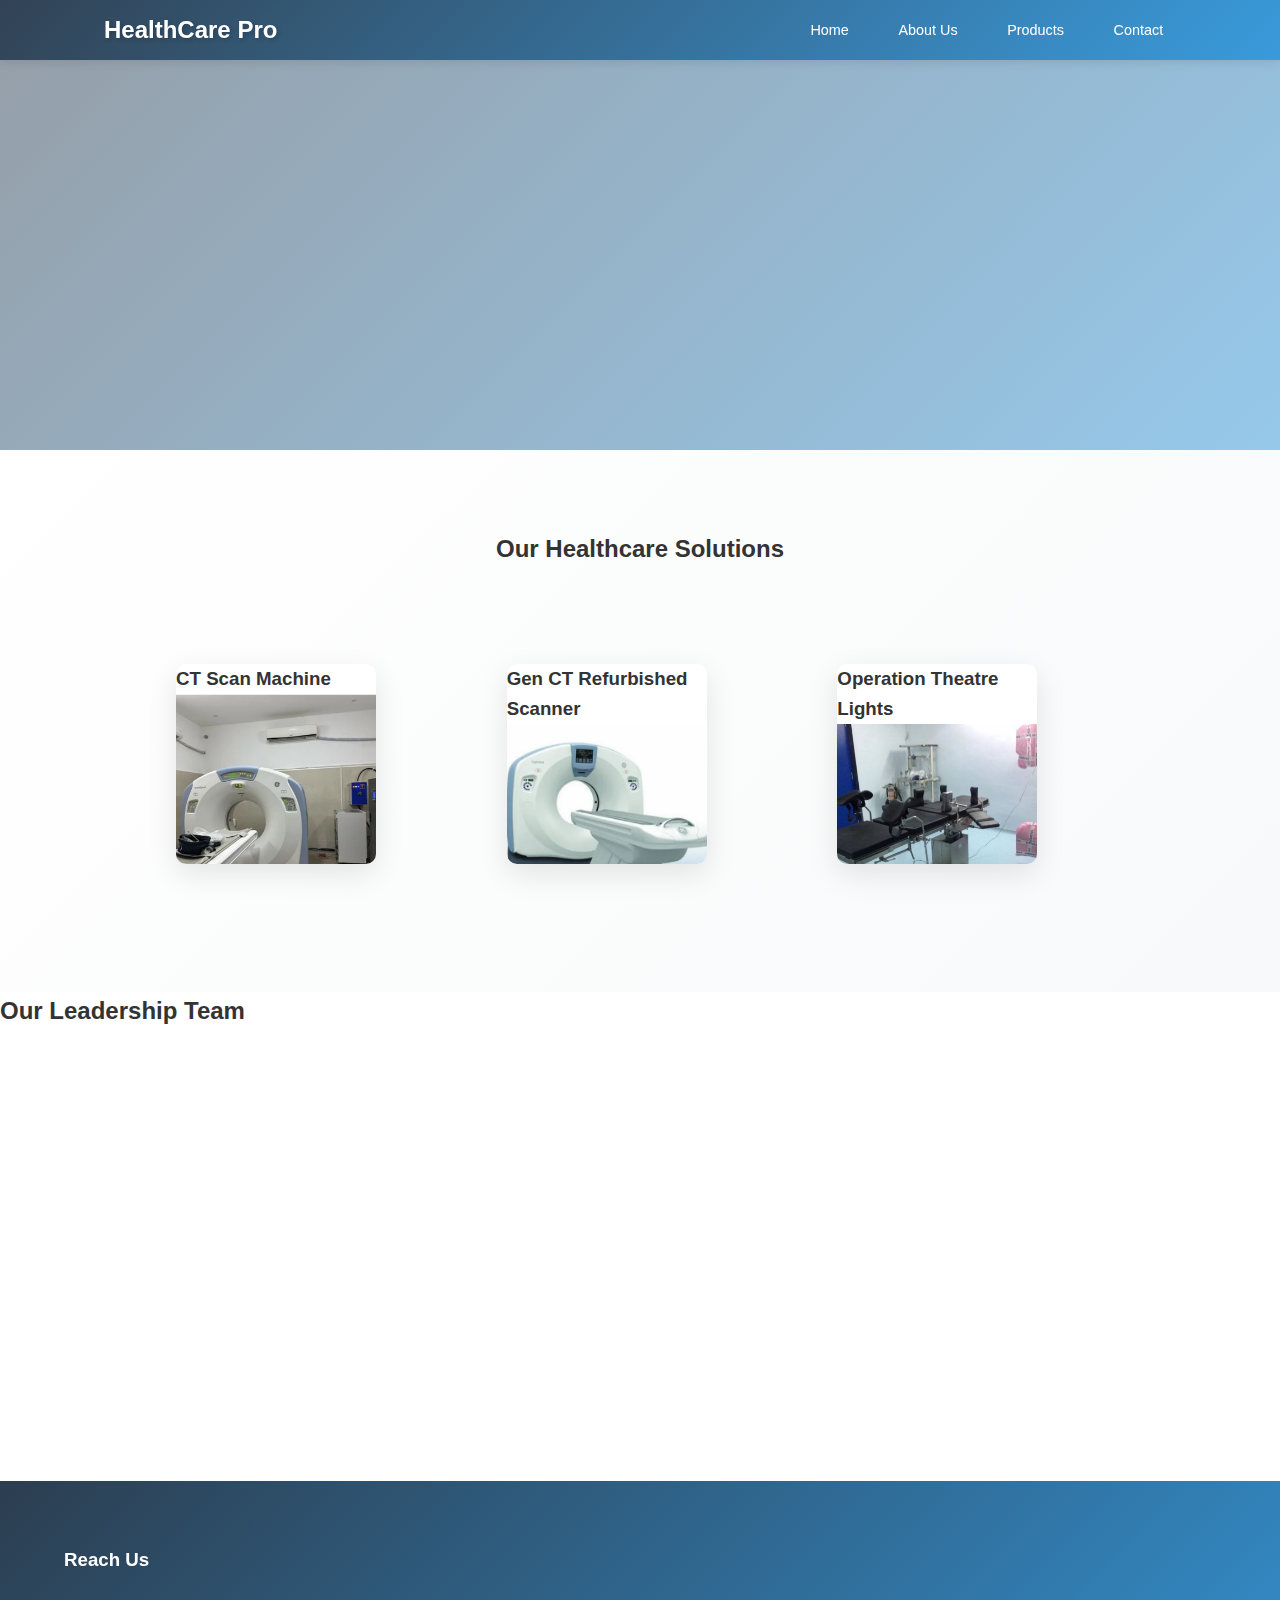
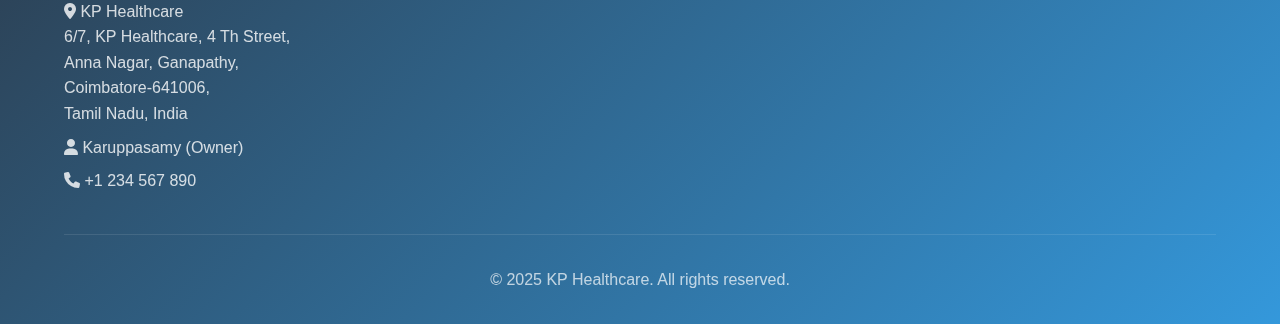
<file: index.html>
<!DOCTYPE html>
<html lang="en">
<head>
    <meta charset="UTF-8">
    <meta name="viewport" content="width=device-width, initial-scale=1.0">
    <title>HealthCare Pro - Your Trusted Healthcare Partner</title>
    <link rel="stylesheet" href="css/style.css">
    <link rel="stylesheet" href="https://cdnjs.cloudflare.com/ajax/libs/font-awesome/6.0.0/css/all.min.css">
</head>
<body>
    <header>
        <nav>
            <div class="logo">HealthCare Pro</div>
            <ul class="nav-links">
                <li><a href="index.html" class="active">Home</a></li>
                <li><a href="aboutus.html">About Us</a></li>
                <li><a href="products.html">Products</a></li>
                <li><a href="contact.html">Contact</a></li>
            </ul>
            <div class="hamburger">
                <span></span>
                <span></span>
                <span></span>
            </div>
        </nav>
    </header>

    <section class="hero">
        <div class="hero-content">
            <h1>Welcome to HealthCare Pro</h1>
            <p>Your trusted partner in healthcare excellence</p>
            <a href="#products" class="cta-button">Explore Our Products</a>
        </div>
    </section>

    <section id="products" class="products">
        <h2>Our Healthcare Solutions</h2>
        <div class="product-grid">
            <div class="product-card">
                <h3 class="product-title">CT Scan Machine</h3>
                <a href="https://www.indiamart.com/kphealthcarecoimbatore/ct-scan-machine.html" target="_blank">
                    <img src="images/ct.png" alt="CT Scan Machine">
                    <div class="product-info">
                        <p class="product-name">Philips CT Scanner</p>
                    </div>
                </a>
            </div>
            <div class="product-card">
                <h3 class="product-title">Gen CT Refurbished Scanner</h3>
                <a href="https://www.indiamart.com/kphealthcarecoimbatore/refurbished-ct-scanner.html" target="_blank">
                    <img src="images/gen ct.png" alt="Gen CT Refurbished Scanner">
                    <div class="product-info">
                        <p class="product-name">GE Healthcare CT</p>
                    </div>
                </a>
            </div>
            <div class="product-card">
                <h3 class="product-title">Operation Theatre Lights</h3>
                <a href="https://www.indiamart.com/kphealthcarecoimbatore/operation-theatre-lights.html" target="_blank">
                    <img src="images/light.png" alt="Operation Theatre Lights">
                    <div class="product-info">
                        <p class="product-name">Dräger LED Lights</p>
                    </div>
                </a>
            </div>
        </div>
    </section>

    <section id="team" class="team">
        <h2>Our Leadership Team</h2>
        <div class="team-grid">
            <div class="team-member">
                <img src="images/owner.jpeg" alt="Owner">
                <h3>Dr. John Smith</h3>
                <p>Founder & CEO</p>
                <div class="social-links">
                    <a href="#"><i class="fab fa-linkedin"></i></a>
                    <a href="#"><i class="fab fa-twitter"></i></a>
                </div>
            </div>
        </div>
    </section>

    <footer>
        <div class="footer-content">
            <div class="footer-section">
                <h3>Reach Us</h3>
                <p><i class="fas fa-map-marker-alt"></i> KP Healthcare<br>
                6/7, KP Healthcare, 4 Th Street,<br>
                Anna Nagar, Ganapathy,<br>
                Coimbatore-641006,<br>
                Tamil Nadu, India</p>
                <p><i class="fas fa-user"></i> Karuppasamy (Owner)</p>
                <p><i class="fas fa-phone"></i> +1 234 567 890</p>
            </div>
        </div>
        <div class="footer-bottom">
            <p>&copy; 2025 KP Healthcare. All rights reserved.</p>
        </div>
    </footer>

    <script src="js/main.js"></script>
</body>
</html>
</file>
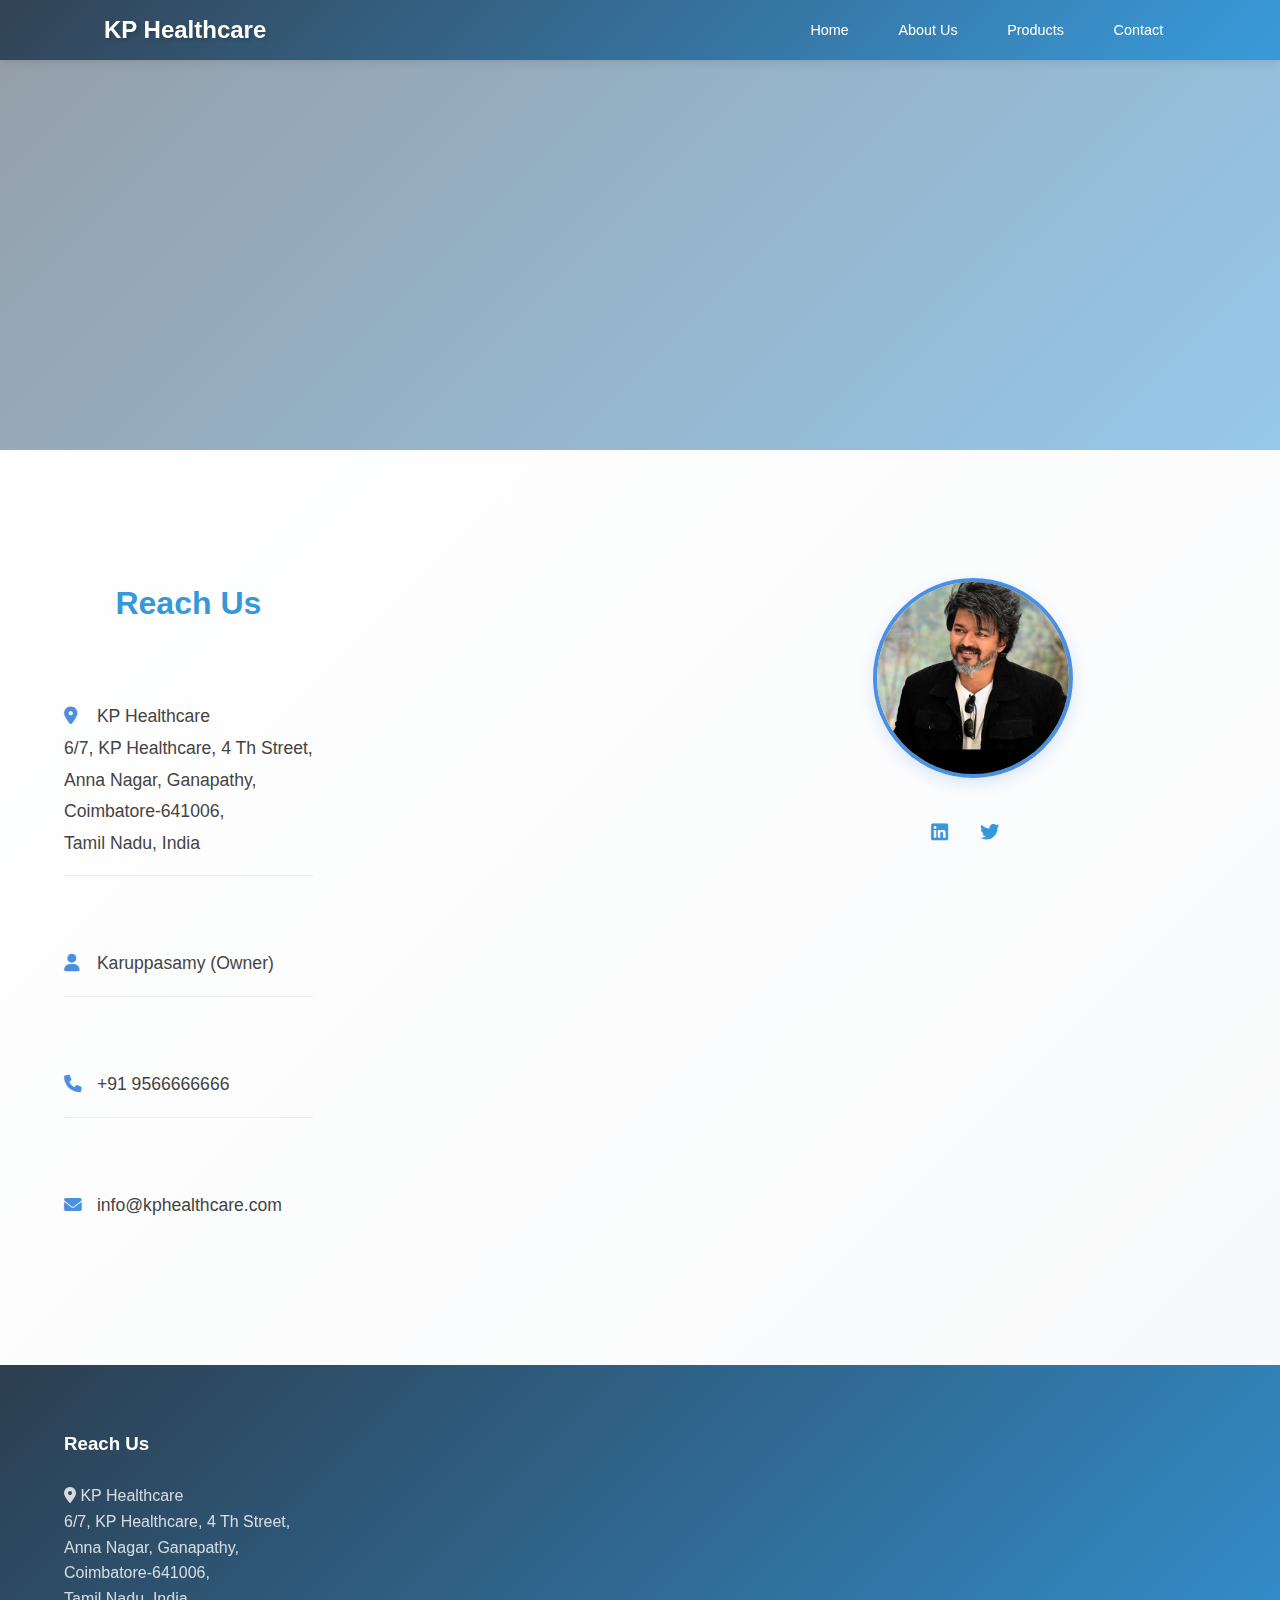
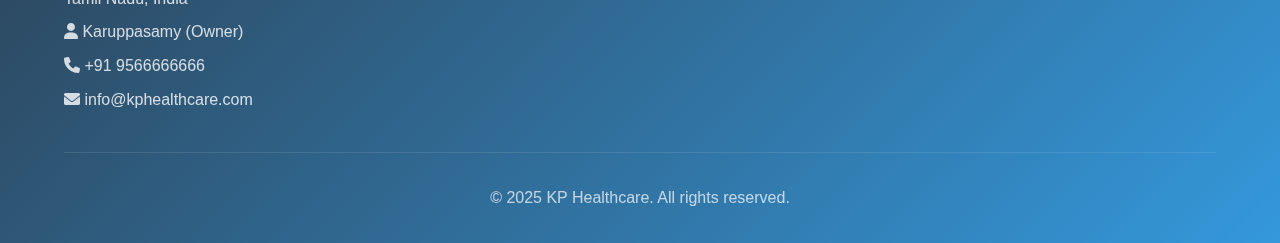
<file: contact.html>
<!DOCTYPE html>
<html lang="en">
<head>
    <meta charset="UTF-8">
    <meta name="viewport" content="width=device-width, initial-scale=1.0">
    <title>Contact Us - KP Healthcare</title>
    <link rel="stylesheet" href="css/style.css">
    <link rel="stylesheet" href="https://cdnjs.cloudflare.com/ajax/libs/font-awesome/6.0.0/css/all.min.css">
    <style>
        .contact-section {
            padding: 8rem 5%;
            background: linear-gradient(135deg, #ffffff, #f8f9fa);
        }

        .contact-container {
            max-width: 1200px;
            margin: 0 auto;
            display: flex;
            flex-direction: column;
            gap: 4rem;
        }

        .contact-info {
            display: flex;
            flex-direction: column;
            gap: 2rem;
        }

        .contact-info h2 {
            color: #3498db;
            margin-bottom: 1rem;
        }

        .contact-info p {
            font-size: 1.1rem;
            line-height: 1.8;
            color: #444;
        }

        .cta-button {
            display: inline-block;
            padding: 1rem 2.5rem;
            background: #3498db;
            color: white;
            text-decoration: none;
            border-radius: 35px;
            transition: all 0.3s ease;
            box-shadow: 0 5px 15px rgba(52, 152, 219, 0.3);
            font-weight: 600;
        }

        .cta-button:hover {
            transform: translateY(-3px);
            box-shadow: 0 8px 25px rgba(52, 152, 219, 0.4);
            background: #2980b9;
        }

        .team {
            padding: 4rem 5%;
            background: linear-gradient(135deg, #ffffff, #f8f9fa);
        }

        .team-grid {
            display: grid;
            gap: 2rem;
        }

        .team-member {
            text-align: center;
        }

        .team-member img {
            width: 200px;
            height: 200px;
            border-radius: 50%;
            object-fit: cover;
            margin-bottom: 1rem;
        }

        .team-member h3 {
            color: #3498db;
            margin-bottom: 0.5rem;
        }

        .social-links {
            display: flex;
            justify-content: center;
            gap: 1rem;
            margin-top: 1rem;
        }

        .social-links a {
            color: #3498db;
            font-size: 1.2rem;
            transition: color 0.3s ease;
        }

        .social-links a:hover {
            color: #2980b9;
        }

        @media (max-width: 992px) {
            .contact-container {
                padding: 4rem 2rem;
            }
        }
    </style>
</head>
<body>
    <header>
        <nav>
            <div class="logo">KP Healthcare</div>
            <ul class="nav-links">
                <li><a href="index.html">Home</a></li>
                <li><a href="aboutus.html">About Us</a></li>
                <li><a href="products.html">Products</a></li>
                <li><a href="contact.html" class="active">Contact</a></li>
            </ul>
            <div class="hamburger">
                <span></span>
                <span></span>
                <span></span>
            </div>
        </nav>
    </header>

    <section class="hero">
        <div class="hero-content">
            <h1>Connect With Us</h1>
<p>Get in touch and discover how we can support your healthcare journey</p>
        </div>
    </section>

    <section class="contact-section">
        <div class="contact-container">
            <div class="contact-details">
                <div class="contact-info">
                    <h2>Reach Us</h2>
                    <p><i class="fas fa-map-marker-alt"></i> KP Healthcare<br>
                    6/7, KP Healthcare, 4 Th Street,<br>
                    Anna Nagar, Ganapathy,<br>
                    Coimbatore-641006,<br>
                    Tamil Nadu, India</p>
                    <p><i class="fas fa-user"></i> Karuppasamy (Owner)</p>
                    <p><i class="fas fa-phone"></i> +91 9566666666</p>
                    <p><i class="fas fa-envelope"></i> info@kphealthcare.com</p>
                </div>
                <div class="owner-image">
                    <img src="images/owner.jpeg" alt="Owner">
                    <div class="social-links">
                        <a href="#"><i class="fab fa-linkedin"></i></a>
                        <a href="#"><i class="fab fa-twitter"></i></a>
                    </div>
                </div>
            </div>
        </div>
    </section>
    
<footer>
    <div class="footer-content">
        <div class="footer-section">
            <h3>Reach Us</h3>
            <p><i class="fas fa-map-marker-alt"></i> KP Healthcare<br>
            6/7, KP Healthcare, 4 Th Street,<br>
            Anna Nagar, Ganapathy,<br>
            Coimbatore-641006,<br>
            Tamil Nadu, India</p>
            <p><i class="fas fa-user"></i> Karuppasamy (Owner)</p>
            <p><i class="fas fa-phone"></i> +91 9566666666</p>
            <p><i class="fas fa-envelope"></i> info@kphealthcare.com</p>
        </div>
    </div>
    <div class="footer-bottom">
        <p>&copy; 2025 KP Healthcare. All rights reserved.</p>
    </div>
</footer>    
    <script src="js/main.js"></script>
    </body>
    </html>
</file>
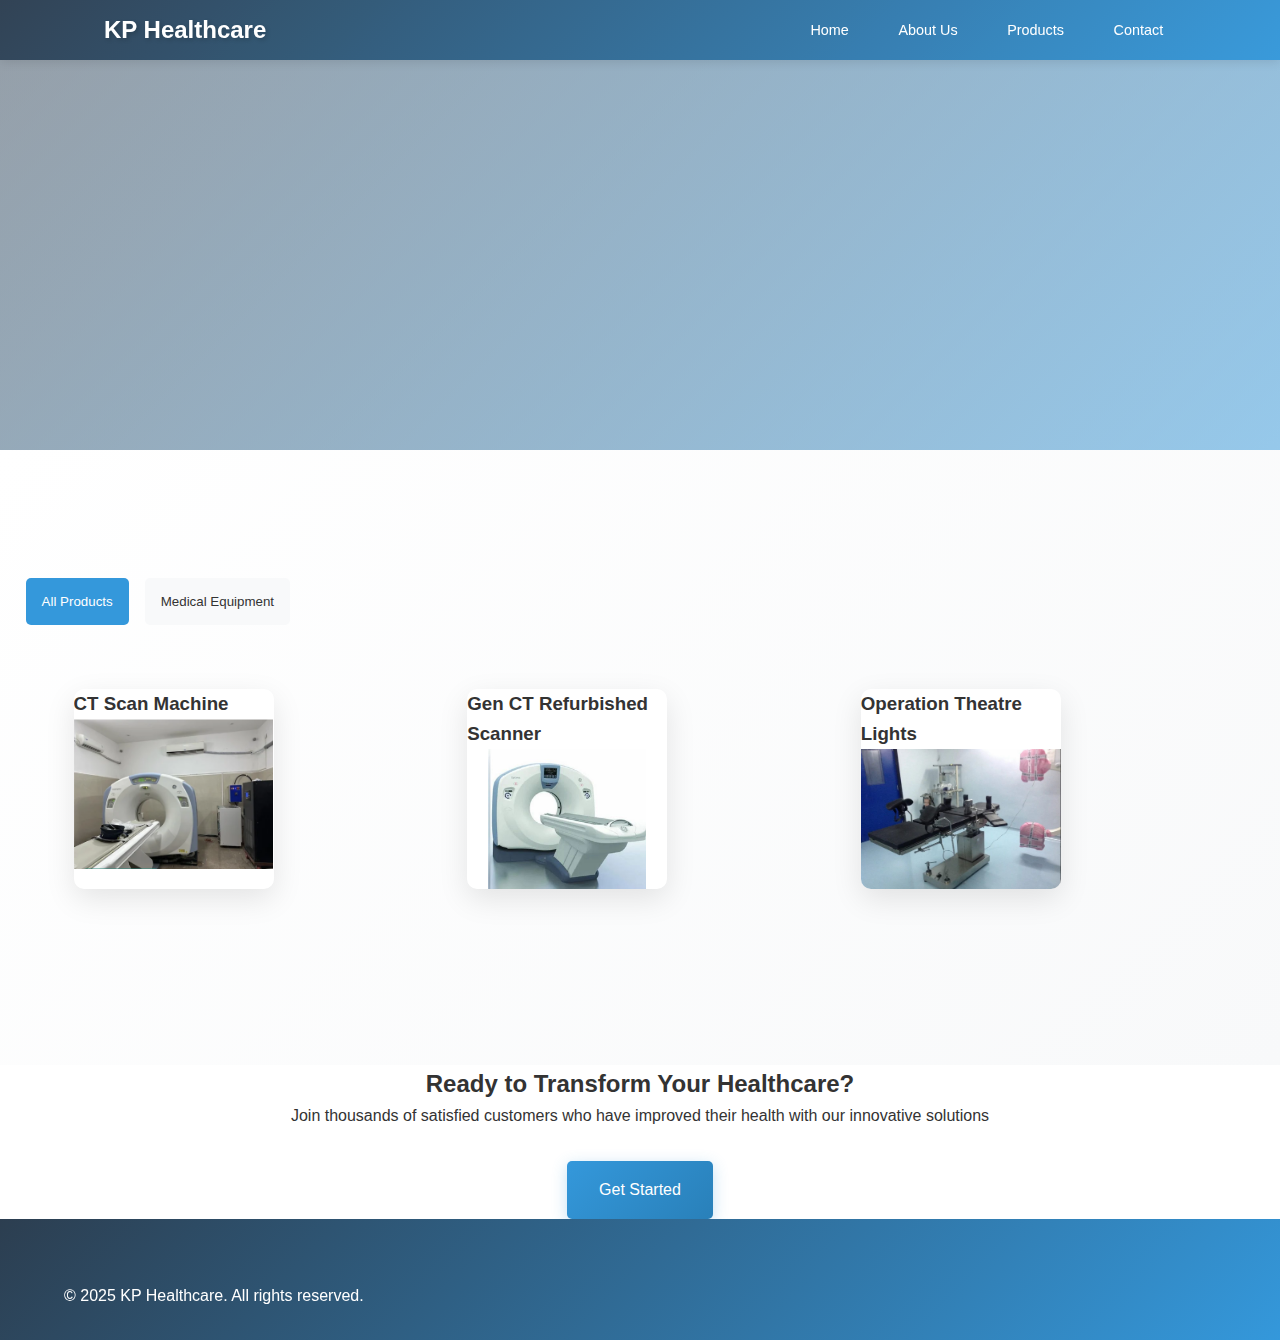
<file: products.html>
<!DOCTYPE html>
<html lang="en">
<head>
    <meta charset="UTF-8">
    <meta name="viewport" content="width=device-width, initial-scale=1.0">
    <title>Products - KP Healthcare</title>
    <link rel="stylesheet" href="css/style.css">
    <link rel="stylesheet" href="https://cdnjs.cloudflare.com/ajax/libs/font-awesome/6.0.0/css/all.min.css">
    <style>
        .products-section {
            padding: 8rem 2%;
            background: linear-gradient(135deg, #ffffff, #f8f9fa);
        }

        .product-categories {
            display: flex;
            gap: 1rem;
            margin-bottom: 1rem;
            flex-wrap: wrap;
        }

        .category-btn {
            padding: 1rem 1rem;
            border: none;
            border-radius: 5px;
            background: #f8f9fa;
            color: #333;
            font-weight: 500;
            cursor: pointer;
            transition: all 0.5s ease;
        }

        .category-btn.active {
            background: #3498db;
            color: white;
        }

        .product-grid {
            display: grid;
            grid-template-columns: repeat(auto-fit, minmax(200px, 1fr));
            gap: 1rem;
        }

        .product-card {
            display: block;
            text-decoration: none;
            color: inherit;
        }

        .product-card img {
            width: 200px;
            height: 150px;
            object-fit: contain;
            transition: transform 0.5s ease;
        }

        .product-card:hover img {
            transform: scale(1.05);
        }

        @media (max-width: 1200px) {
            .product-grid {
                grid-template-columns: 1fr;
                gap: 0.5rem;
            }
        }
    </style>
</head>
<body>
    <header>
        <nav>
            <div class="logo">KP Healthcare</div>
            <ul class="nav-links">
                <li><a href="index.html">Home</a></li>
                <li><a href="aboutus.html">About Us</a></li>
                <li><a href="products.html" class="active">Products</a></li>
                <li><a href="contact.html">Contact</a></li>
            </ul>
            <div class="hamburger">
                <span></span>
                <span></span>
                <span></span>
            </div>
        </nav>
    </header>

    <section class="hero">
        <div class="hero-content">
            <h1>Transform Your Healthcare Experience</h1>
            <p>Discover our innovative solutions that put health in your hands</p>
        </div>
    </section>

    <section class="products-section">
        <div class="container">
            <div class="product-categories">
                <button class="category-btn active" data-category="all">All Products</button>
                <button class="category-btn" data-category="medical">Medical Equipment</button>
            </div>

            <div class="product-grid">
                <!-- CT Scan Machine -->
                <div class="product-card">
                    <h3 class="product-title">CT Scan Machine</h3>
                    <a href="https://www.indiamart.com/kphealthcarecoimbatore/ct-scan-machine.html" target="_blank">
                        <img src="images/ct.png" alt="CT Scan Machine">
                        <div class="product-info">
                            <p class="product-name">Philips CT Scanner</p>
                        </div>
                    </a>
                </div>
            
                <!-- Refurbished CT Scanner -->
                <div class="product-card">
                    <h3 class="product-title">Gen CT Refurbished Scanner</h3>
                    <a href="https://www.indiamart.com/kphealthcarecoimbatore/refurbished-ct-scanner.html" target="_blank">
                        <img src="images\gen ct.png" alt="Gen CT Refurbished Scanner">
                        <div class="product-info">
                            <p class="product-name">GE Healthcare CT</p>
                        </div>
                    </a>
                </div>
            
                <!-- Operation Theatre Lights -->
                <div class="product-card">
                    <h3 class="product-title">Operation Theatre Lights</h3>
                    <a href="https://www.indiamart.com/kphealthcarecoimbatore/operation-theatre-lights.html" target="_blank">
                        <img src="images/light.png" alt="Operation Theatre Lights">
                        <div class="product-info">
                            <p class="product-name">Dräger LED Lights</p>
                        </div>
                    </a>
                </div>
            </div>

            <script>
                // Category filtering
                const categoryButtons = document.querySelectorAll('.category-btn');
                const productCards = document.querySelectorAll('.product-card');

                categoryButtons.forEach(button => {
                    button.addEventListener('click', () => {
                        // Remove active class from all buttons
                        categoryButtons.forEach(btn => btn.classList.remove('active'));
                        // Add active class to clicked button
                        button.classList.add('active');

                        const category = button.dataset.category;
                        
                        productCards.forEach(card => {
                            if (category === 'all') {
                                card.style.display = 'block';
                            } else {
                                if (card.classList.contains(category)) {
                                    card.style.display = 'block';
                                } else {
                                    card.style.display = 'none';
                                }
                            }
                        });
                    });
                });
            </script>
        </div>
    </section>

<section class="cta-section">
    <div class="cta-content">
        <center>
        <h2>Ready to Transform Your Healthcare?</h2>
        <p>Join thousands of satisfied customers who have improved their health with our innovative solutions</p>
        <a href="products.html" class="cta-button">Get Started</a>
        </center>
    </div>
</section>

    <footer>
        <div class="container">
            <p>&copy; 2025 KP Healthcare. All rights reserved.</p>
        </div>
    </footer>
</body>
</html>
</file>
<file: css/style.css>
/* Global Styles */
:root {
    --primary-color: #2c3e50;
    --secondary-color: #3498db;
    --accent-color: #e74c3c;
    --text-color: #333;
    --light-bg: #f5f6fa;
    --transition: all 0.3s ease;
}

* {
    margin: 0;
    padding: 0;
    box-sizing: border-box;
}

body {
    font-family: 'Segoe UI', Tahoma, Geneva, Verdana, sans-serif;
    line-height: 1.6;
    color: var(--text-color);
    overflow-x: hidden;
}

/* Navigation */
header {
    background: linear-gradient(135deg, rgba(44, 62, 80, 0.95), rgba(52, 152, 219, 0.95));
    box-shadow: 0 2px 10px rgba(0,0,0,0.1);
    position: fixed;
    width: 100%;
    top: 0;
    z-index: 1000;
    transition: var(--transition);
    height: 60px;
}

nav {
    display: flex;
    justify-content: space-between;
    align-items: center;
    padding: 0.5rem 5%;
    max-width: 1200px;
    margin: 0 auto;
    height: 100%;
}

.logo {
    font-size: 1.5rem;
    font-weight: bold;
    color: white;
    text-shadow: 2px 2px 4px rgba(0,0,0,0.2);
    height: 100%;
    display: flex;
    align-items: center;
}

.nav-links {
    display: flex;
    list-style: none;
    gap: 1.5rem;
    height: 100%;
    align-items: center;
}

.nav-links li a {
    color: white;
    text-decoration: none;
    padding: 0.3rem 0.8rem;
    position: relative;
    transition: var(--transition);
    font-size: 0.9rem;
}

.nav-links li a::after {
    display: none;
}

.nav-links li a:hover::after {
    display: none;
}

.hamburger {
    display: none;
    flex-direction: column;
    cursor: pointer;
}

.hamburger span {
    width: 20px;
    height: 2px;
    background-color: white;
    margin: 2px 0;
    transition: 0.3s;
}

/* Hero Section */
.hero {
    height: 50vh;
    background: linear-gradient(rgba(44, 62, 80, 0.8), rgba(44, 62, 80, 0.8)),
                url('../images/hero-bg.jpg');
    background-size: cover;
    background-position: center;
    display: flex;
    align-items: center;
    justify-content: center;
    text-align: center;
    color: white;
    position: relative;
}

.hero::before {
    content: '';
    position: absolute;
    top: 0;
    left: 0;
    width: 100%;
    height: 100%;
    background: linear-gradient(135deg, rgba(44, 62, 80, 0.5), rgba(52, 152, 219, 0.5));
}

.hero-content {
    padding: 1rem;
    position: relative;
    z-index: 1;
    opacity: 0;
    transform: translate3d(0, 20px, 0) rotateX(-5deg);
    animation: fadeInUp 1s ease forwards;
}

.hero h1 {
    font-size: 2.5rem;
    margin-bottom: 0.5rem;
    text-shadow: 2px 2px 4px rgba(0,0,0,0.3);
}

.hero p {
    font-size: 1.1rem;
    margin-bottom: 1rem;
    opacity: 0.9;
}

.cta-button {
    display: inline-block;
    padding: 1.2rem 2.5rem;
    background: linear-gradient(135deg, #3498db, #2980b9);
    color: white;
    text-decoration: none;
    border-radius: 30px;
    margin-top: 2rem;
    transition: var(--transition);
    box-shadow: 0 4px 15px rgba(52, 152, 219, 0.3);
    transform-style: preserve-3d;
    perspective: 1000px;
}

.cta-button:hover {
    transform: translate3d(0, -2px, 10px) rotateX(3deg);
    box-shadow: 0 6px 20px rgba(52, 152, 219, 0.4);
}

/* 3D Animations */
@keyframes fadeInUp {
    from {
        opacity: 0;
        transform: translate3d(0, 20px, 0) rotateX(-5deg);
    }
    to {
        opacity: 1;
        transform: translate3d(0, 0, 0) rotateX(0);
    }
}

/* Products Section */
.products {
    padding: 5rem 10%;
    background: linear-gradient(135deg, #ffffff, #f8f9fa);
}

.products h2 {
    text-align: center;
    margin-bottom: 3rem;
    color: #333;
}

.product-grid {
    display: grid;
    grid-template-columns: repeat(auto-fit, minmax(250px, 1fr));
    gap: 2rem;
    justify-content: center;
}

.product-card {
    position: relative;
    overflow: hidden;
    border-radius: 15px;
    transition: transform 0.3s ease;
}

.product-card:hover {
    transform: translateY(-5px);
}

.product-card img {
    width: 100%;
    height: 250px;
    object-fit: cover;
    transition: transform 0.3s ease;
}

.product-card:hover img {
    transform: scale(1.05);
}

.product-info {
    position: absolute;
    bottom: 0;
    left: 0;
    right: 0;
    background: rgba(255, 255, 255, 0.9);
    padding: 1rem;
    text-align: center;
    transform: translateY(100%);
    transition: transform 0.3s ease;
}

.product-card:hover .product-info {
    transform: translateY(0);
}

.product-info h3 {
    margin: 0;
    color: #2c3e50;
    font-size: 1.2rem;
}

.product-name {
    color: #666;
    font-size: 0.9rem;
    margin-top: 0.5rem;
}

/* About Section */
.about-section {
    padding: 6rem 5%;
    background: linear-gradient(135deg, #ffffff, #f8f9fa);
}

.about-content {
    max-width: 800px;
    margin: 0 auto;
    text-align: center;
}

.about-content p {
    line-height: 1.8;
    margin-bottom: 2rem;
    color: #666;
}

.milestones {
    display: grid;
    grid-template-columns: repeat(auto-fit, minmax(200px, 1fr));
    gap: 2rem;
    margin-top: 3rem;
}

.milestone {
    background: white;
    padding: 2rem;
    border-radius: 10px;
    box-shadow: 0 5px 15px rgba(0,0,0,0.05);
    transition: var(--transition);
    transform-style: preserve-3d;
    perspective: 1000px;
}

.milestone:hover {
    transform: translate3d(0, -5px, 15px) rotateX(3deg);
    box-shadow: 0 8px 25px rgba(0,0,0,0.1);
}

/* Mission Values */
.mission-values {
    padding: 6rem 5%;
    background: linear-gradient(135deg, #f5f6fa, #e9ecef);
}

.mission-box {
    background: white;
    padding: 3rem;
    border-radius: 15px;
    text-align: center;
    margin-bottom: 3rem;
    box-shadow: 0 5px 15px rgba(0,0,0,0.05);
}

.values-grid {
    display: grid;
    grid-template-columns: repeat(auto-fit, minmax(250px, 1fr));
    gap: 2rem;
}

.value-card {
    text-align: center;
    padding: 2rem;
    background: white;
    border-radius: 10px;
    box-shadow: 0 5px 15px rgba(0,0,0,0.05);
    transition: var(--transition);
    transform-style: preserve-3d;
    perspective: 1000px;
}

.value-card:hover {
    transform: translate3d(0, -5px, 20px) rotateY(4deg);
    box-shadow: 0 8px 25px rgba(0,0,0,0.1);
}

.value-card i {
    font-size: 2.5rem;
    color: var(--secondary-color);
    margin-bottom: 1rem;
}

/* Team Section */
.team-section {
    padding: 6rem 5%;
    background: linear-gradient(135deg, #ffffff, #f8f9fa);
}

.team-grid {
    display: grid;
    grid-template-columns: repeat(auto-fit, minmax(250px, 1fr));
    gap: 2rem;
    margin-top: 3rem;
}

.team-member {
    text-align: center;
    padding: 1.5rem;
    background: white;
    border-radius: 15px;
    box-shadow: 0 5px 15px rgba(0,0,0,0.05);
    transition: var(--transition);
    transform-style: preserve-3d;
    perspective: 1000px;
}

.team-member:hover {
    transform: translate3d(0, -5px, 20px) rotateY(5deg);
    box-shadow: 0 8px 25px rgba(0,0,0,0.1);
}

.team-member img {
    width: 220px;
    height: 220px;
    border-radius: 50%;
    margin-bottom: 1.5rem;
    transition: var(--transition);
}

.team-member:hover img {
    transform: scale(1.05);
}

.social-links {
    margin-top: 1rem;
    display: flex;
    justify-content: center;
    gap: 1rem;
}

.social-links a {
    color: var(--primary-color);
    font-size: 1.2rem;
    transition: var(--transition);
}

.social-links a:hover {
    color: var(--secondary-color);
    transform: translateY(-2px);
}

/* Footer */
footer {
    background: linear-gradient(135deg, #2c3e50, #3498db);
    color: white;
    padding: 4rem 5% 2rem;
    transform-style: preserve-3d;
    perspective: 1000px;
}

.footer-content {
    display: grid;
    grid-template-columns: repeat(auto-fit, minmax(250px, 1fr));
    gap: 3rem;
    margin-bottom: 2rem;
}

.footer-section {
    transform-style: preserve-3d;
    transition: var(--transition);
}

.footer-section:hover {
    transform: translate3d(0, 0, 10px) rotateY(3deg);
}

.footer-section h3 {
    margin-bottom: 1.5rem;
    color: white;
}

.footer-section p {
    color: rgba(255,255,255,0.8);
    margin-bottom: 0.5rem;
}

.footer-section a {
    color: rgba(255,255,255,0.8);
    text-decoration: none;
    display: block;
    margin-bottom: 0.5rem;
    transition: var(--transition);
}

.footer-section a:hover {
    color: white;
}

.footer-bottom {
    text-align: center;
    padding-top: 2rem;
    border-top: 1px solid rgba(255,255,255,0.1);
    color: rgba(255,255,255,0.7);
}

/* Responsive Design */
@media (max-width: 768px) {
    .nav-links {
        display: none;
        position: absolute;
        top: 60px;
        left: 0;
        width: 100%;
        background: rgba(44, 62, 80, 0.95);
        flex-direction: column;
        padding: 1rem;
        box-shadow: 0 2px 10px rgba(0,0,0,0.2);
    }

    .nav-links li {
        width: 100%;
        text-align: center;
        margin: 0.5rem 0;
    }

    .nav-links li a {
        padding: 0.5rem 1rem;
        font-size: 1rem;
    }

    .hamburger {
        display: flex;
    }

    .hamburger.active span:nth-child(1) {
        transform: rotate(45deg) translate(5px, 5px);
    }

    .hamburger.active span:nth-child(2) {
        opacity: 0;
    }

    .hamburger.active span:nth-child(3) {
        transform: rotate(-45deg) translate(7px, -6px);
    }

    .hero h1 {
        font-size: 2.5rem;
    }

    .product-grid,
    .milestones,
    .values-grid,
    .team-grid {
        grid-template-columns: 1fr;
    }

    .footer-content {
        grid-template-columns: 1fr;
    }
}

/* Scroll Progress Bar */
.scroll-progress {
    position: fixed;
    top: 0;
    left: 0;
    height: 5px;
    width: 0;
    background: linear-gradient(135deg, #3498db, #2980b9);
    z-index: 1001;
    transform-style: preserve-3d;
    transform: translate3d(0, 0, 10px);
}

/* Mobile Menu Styles */
.nav-links.active {
    display: flex;
}

.hamburger {
    display: none;
    flex-direction: column;
    cursor: pointer;
}

.hamburger span {
    width: 20px;
    height: 2px;
    background-color: white;
    margin: 2px 0;
    transition: 0.3s;
}

.hamburger.active span:nth-child(1) {
    transform: rotate(45deg) translate(5px, 5px);
}

.hamburger.active span:nth-child(2) {
    opacity: 0;
}

.hamburger.active span:nth-child(3) {
    transform: rotate(-45deg) translate(7px, -6px);
}

/* Mobile Menu Responsive */
@media (max-width: 768px) {
    .hamburger {
        display: flex;
    }

    .nav-links {
        display: none;
        position: absolute;
        top: 60px;
        left: 0;
        width: 100%;
        background: rgba(44, 62, 80, 0.95);
        flex-direction: column;
        padding: 1rem;
        box-shadow: 0 2px 10px rgba(0,0,0,0.2);
    }

    .nav-links li {
        width: 100%;
        text-align: center;
        margin: 0.5rem 0;
    }

    .nav-links li a {
        padding: 0.5rem 1rem;
        font-size: 1rem;
    }
}

.product-grid {
    display: grid;
    grid-template-columns: repeat(auto-fit, minmax(250px, 1fr));
    gap: 2rem;
    padding: 2rem;
}

.product-card {
    background: white;
    border-radius: 10px;
    overflow: hidden;
    box-shadow: 0 10px 30px rgba(0,0,0,0.1);
    transition: transform 0.3s ease;
    aspect-ratio: 1;
    text-decoration: none;
    color: inherit;
    width: 200px;  /* Make it smaller */
    height: 200px; /* Make it square */
    display: inline-block;
    margin: 1rem;
}

.product-card img {
    width: 100%;
    height: 100%;
    object-fit: cover;
}

.product-info {
    padding: 1rem;
    text-align: center;
}

.product-info h3 {
    margin: 0;
    font-size: 1rem;
}.hero {
    background: linear-gradient(135deg, #ffffff, #f8f9fa);
    padding: 8rem 5%;
    text-align: center;
}

.hero-content {
    max-width: 800px;
    margin: 0 auto;
}

.hero h1 {
    font-size: 3rem;
    color: #333;
    margin-bottom: 1rem;
}

.hero p {
    font-size: 1.25rem;
    color: #666;
    margin-bottom: 2rem;
}

.cta-button {
    display: inline-block;
    padding: 1rem 2rem;
    background-color: #3498db;
    color: white;
    text-decoration: none;
    border-radius: 5px;
    transition: all 0.3s ease;
}

.cta-button:hover {
    background-color: #2980b9;
    transform: translateY(-2px);
}
/* Contact Section */
/* Contact Section */
.contact-section {
    padding: 8rem 5%;
    background: linear-gradient(135deg, #f8f9fa, #e9ecef);
    position: relative;
}

.contact-container {
    max-width: 1200px;
    margin: 0 auto;
    display: flex;
    gap: 4rem;
    justify-content: space-between;
}

.contact-frame, .owner-frame {
    border: 2px solid #4a90e2;
    padding: 2.5rem;
    border-radius: 20px;
    background: white;
    box-shadow: 0 10px 30px rgba(74, 144, 226, 0.1);
    transition: transform 0.3s ease, box-shadow 0.3s ease;
}

.contact-frame:hover, .owner-frame:hover {
    transform: translateY(-5px);
    box-shadow: 0 15px 40px rgba(74, 144, 226, 0.2);
}

.contact-frame {
    flex: 1;
    min-width: 400px;
}

.owner-frame {
    flex: 1;
    min-width: 350px;
}

.contact-info h2 {
    color: #2c3e50;
    margin-bottom: 2rem;
    font-size: 2.2rem;
    font-weight: 700;
    text-align: center;
}

.contact-info p {
    color: #34495e;
    margin: 1.5rem 0;
    font-size: 1.1rem;
    line-height: 0.5;
    padding-bottom: 1rem;
    border-bottom: 1px solid #eee;
}

.contact-info p:last-child {
    border-bottom: none;
    padding-bottom: 0;
}

.contact-info p i {
    color: #4a90e2;
    margin-right: 0.5rem;
    width: 20px;
}

.owner-image {
    text-align: center;
}

.owner-image img {
    width: 220px;
    height: 220px;
    border-radius: 50%;
    object-fit: cover;
    margin-bottom: 1.5rem;
    border: 4px solid #4a90e2;
    box-shadow: 0 5px 15px rgba(74, 144, 226, 0.2);
}

.social-links {
    display: flex;
    gap: 1.5rem;
    justify-content: center;
    margin-top: 1rem;
}

.social-links a {
    color: #4a90e2;
    font-size: 1.5rem;
    transition: color 0.3s ease;
}

.social-links a:hover {
    color: #3498db;
    transform: translateY(-2px);
}

@media (max-width: 992px) {
    .contact-container {
        flex-direction: column;
        gap: 3rem;
    }
    
    .contact-frame, .owner-frame {
        min-width: 100%;
    }
}

@media (max-width: 768px) {
    .contact-info h2 {
        font-size: 1.8rem;
    }
    
    .owner-image img {
        width: 180px;
        height: 180px;
    }
}
/* 3D Effects for Contact Section */
.contact-section {
    padding: 4rem 5%;
    background: #ffffff;
}

.contact-container {
    max-width: 1200px;
    margin: 0 auto;
}

.contact-details {
    display: flex;
    gap: 35rem;
    align-items: flex-start;
}

.owner-image {
    flex: 0 0 auto;
}

.contact-info h2 {
    color: #2c3e50;
    margin-bottom: 2rem;
    font-size: 2rem;
    font-weight: 700;
}

.contact-info p {
    color: #444;
    line-height: 1.6;
    margin-bottom: 1rem;
}

.owner-image img {
    width: 200px;
    height: 200px;
    border-radius: 50%;
    object-fit: cover;
    margin-bottom: 1rem;
}

.social-links a {
    color: #4a90e2;
    font-size: 1.2rem;
    margin-right: 1rem;
}

.social-links a:hover {
    color: #3498db;
}
/* Add subtle background 3D effect */
.contact-section::before {
    content: '';
    position: absolute;
    top: 0;
    left: 0;
    width: 100%;
    height: 100%;
    background: linear-gradient(45deg, rgba(74, 144, 226, 0.1), transparent, rgba(74, 144, 226, 0.1));
    transform: rotate3d(1, 1, 0, 45deg);
    opacity: 0.1;
    z-index: -1;
}

/* Add subtle animation */
.contact-frame, .owner-frame {
    animation: float 6s ease-in-out infinite;
}

@keyframes float {
    0% {
        transform: rotateX(0deg) rotateY(0deg) translateZ(0);
    }
    50% {
        transform: rotateX(2deg) rotateY(2deg) translateZ(10px);
    }
    100% {
        transform: rotateX(0deg) rotateY(0deg) translateZ(0);
    }
}
</file>
